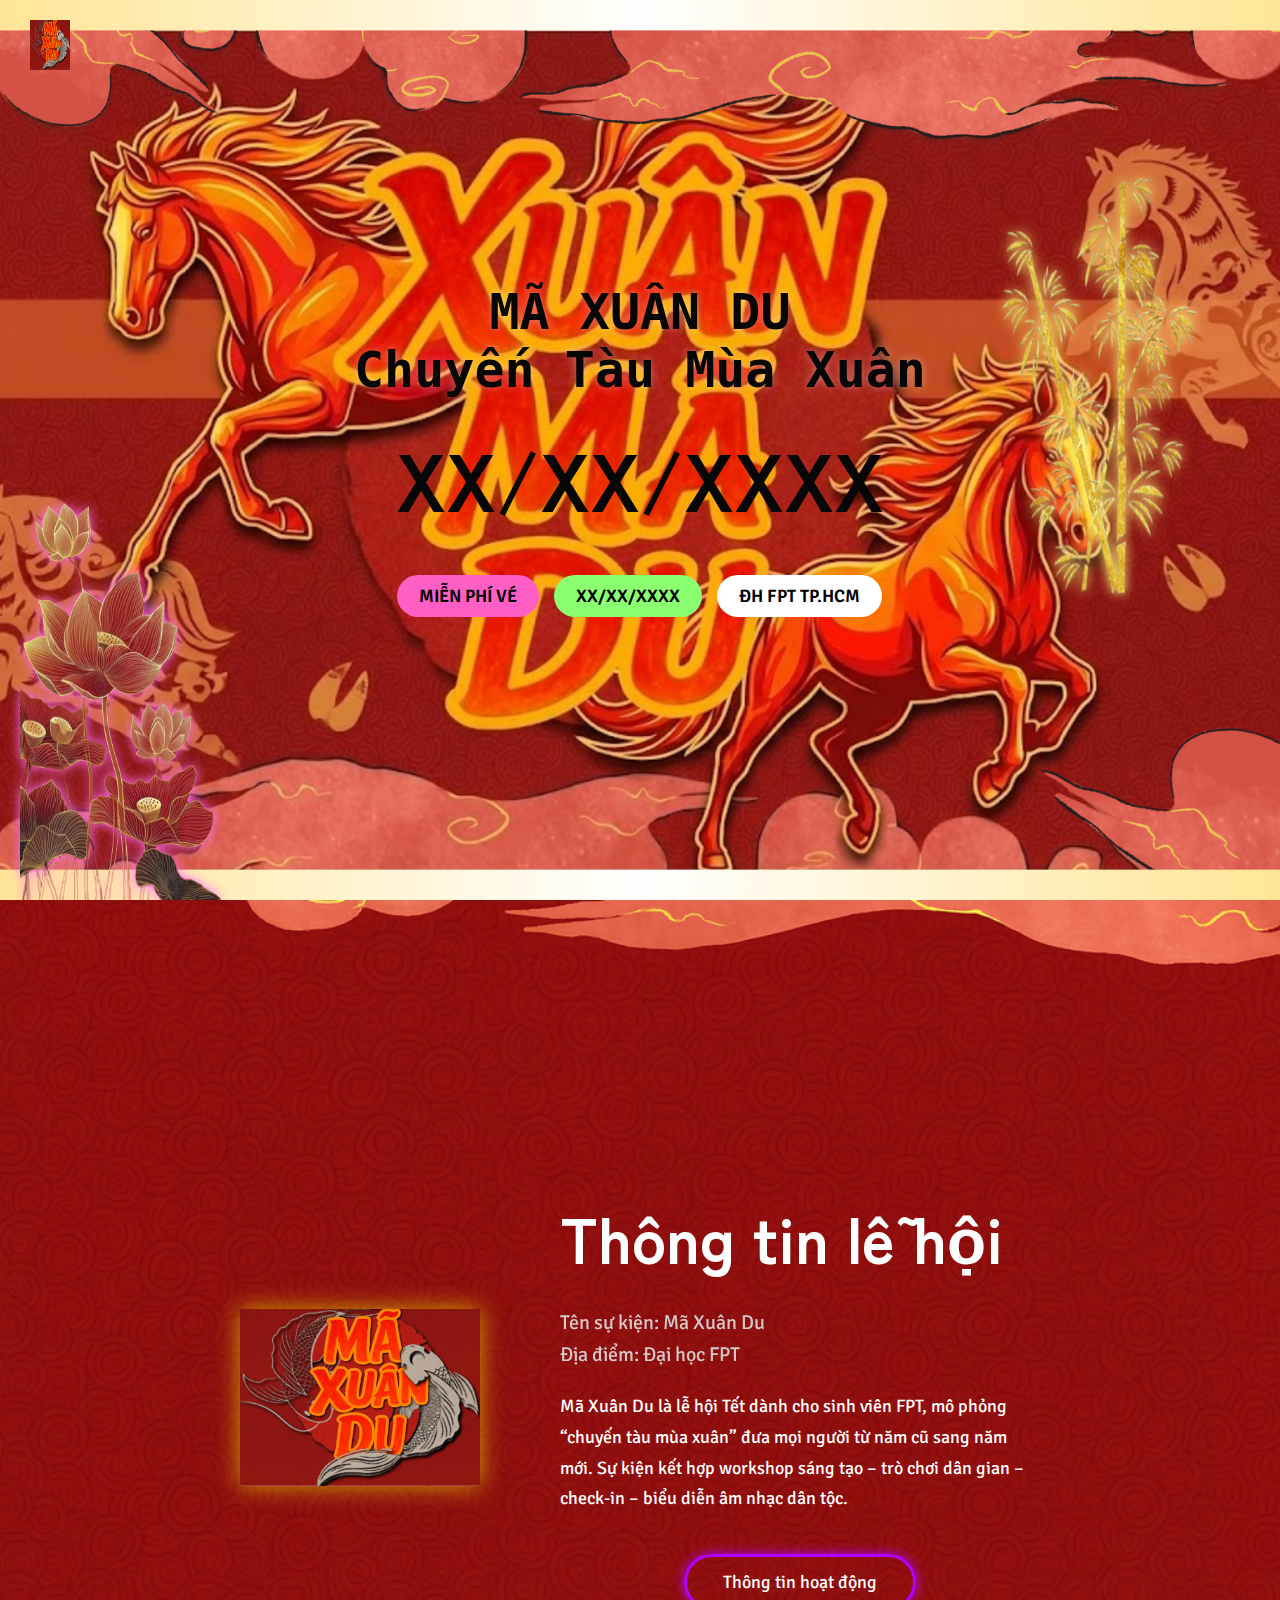
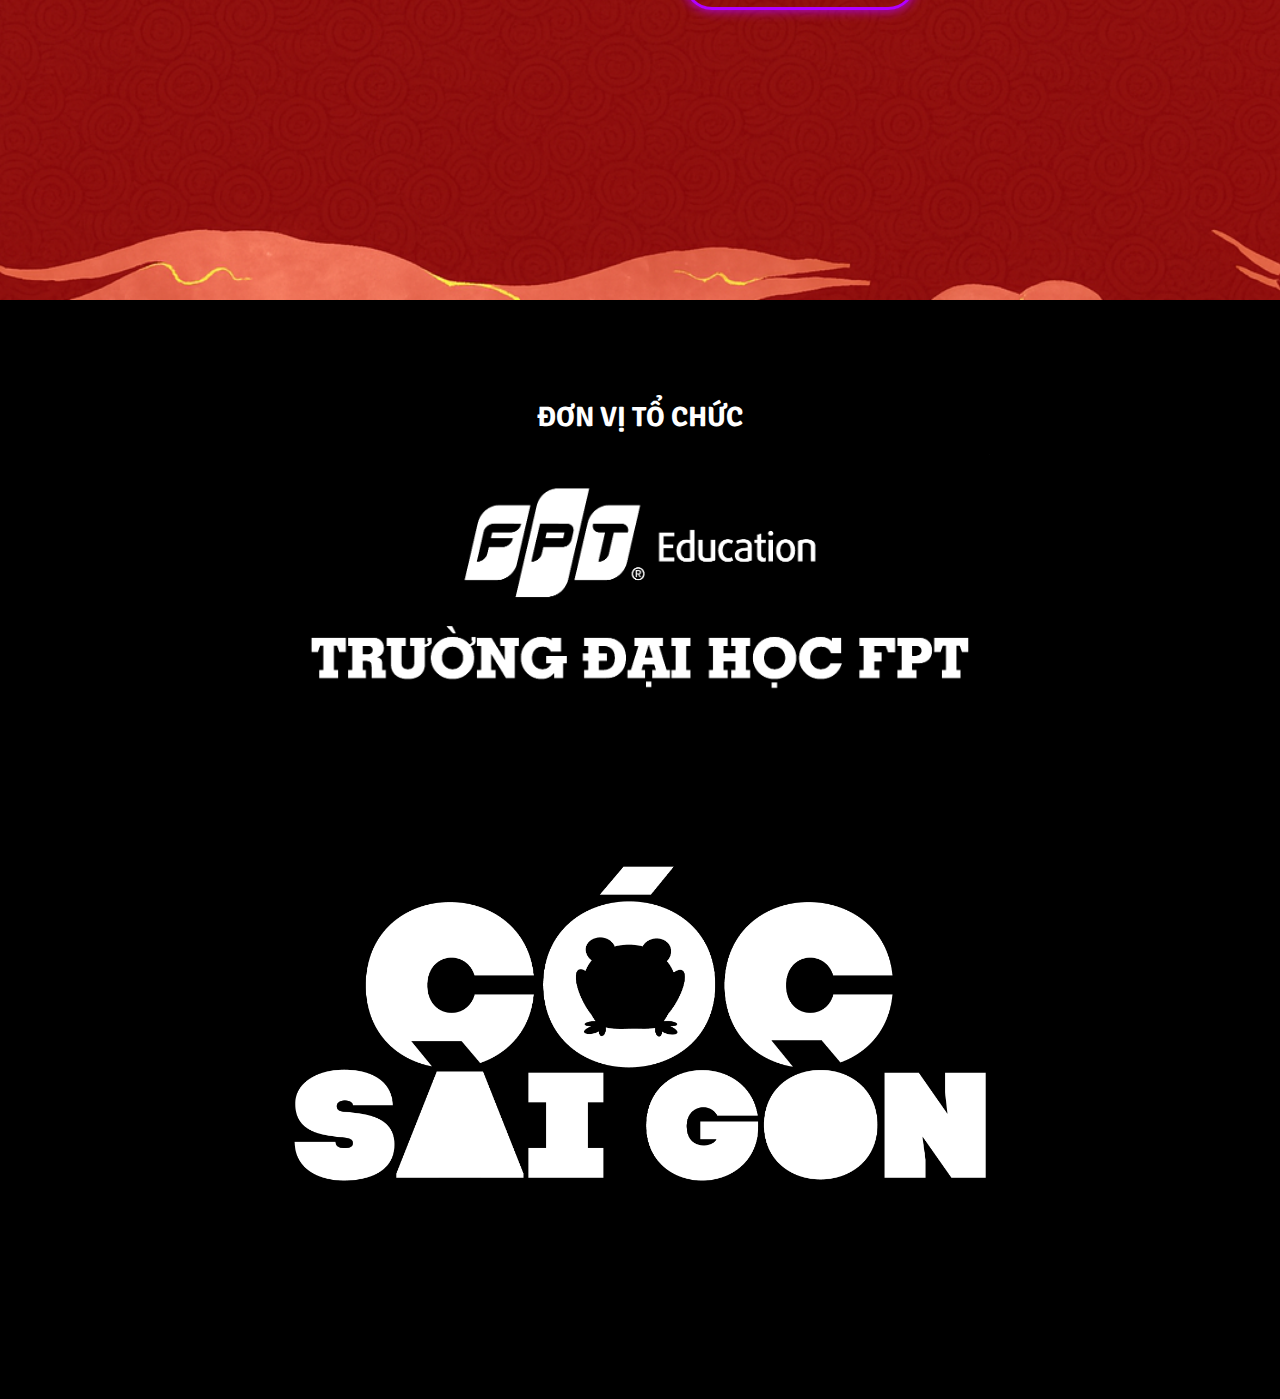
<file: index.html>
<!DOCTYPE html>
<html lang="vi">
<head>
    <meta charset="UTF-8" />
    <meta name="viewport" content="width=device-width, initial-scale=1.0" />
    <title>MÃ XUÂN DU</title>
    <link rel="stylesheet" href="style.css" />
    <link href="https://fonts.googleapis.com/css2?family=Zen+Kaku+Gothic+New:wght@400;700&family=Signika:wght@300;400;600&display=swap" rel="stylesheet">
</head>


<body>
    <header class="navbar">
        <div class="logo">
            <img src="image/logo2.png" class="about-logo "></div>
    </header>   

    <section class="hero">
        <img src="image/lotus.png" class="lotus-left">
        <img src="image/image-removebg-preview (4).png" class="bird-right">

        <div class="hero-text">
            <h3 class="sub-title">MÃ XUÂN DU<br>Chuyến Tàu Mùa Xuân</h3>
            <h1 class="main-title">XX/XX/XXXX</h1>

            <div class="labels">
                <div class="label pink">MIỄN PHÍ VÉ</div>
                <div class="label green">XX/XX/XXXX</div>
                <div class="label white">ĐH FPT TP.HCM</div>
            </div>
        </div>
    </section>
    <section class="about">
        <div class="about-container">

            <div class="about-left">
                <img src="image/logo2.png" alt="" class="aboutlogo">
            </div>

            <div class="about-right">
                <h2 class="about-title">Thông tin lễ hội</h2>

                <p class="quote">
                    Tên sự kiện: Mã Xuân Du<br>
                    Địa điểm: Đại học FPT
                </p>

                <p class="about-text">
                    Mã Xuân Du là lễ hội Tết dành cho sinh viên FPT, mô phỏng “chuyến tàu mùa xuân” đưa mọi
                    người từ năm cũ sang năm mới. Sự kiện kết hợp workshop sáng tạo – trò chơi dân gian –
                    check-in – biểu diễn âm nhạc dân tộc.<br>
                    


                    
                </p>

                <a  class="detail-btn">Thông tin hoạt động</a>
            </div>
        </div>
    </section> 
    <div id="activity-popup" class="popup">
        <div class="popup-content">
            <span class="close-popup">&times;</span>

            <h2 class="popup-title">Hoạt động lễ hội</h2>

            <p class="popup-text">
                <b>Workshop:</b><br>
                • Custom lì xì<br>
                • Trang trí lồng đèn<br>
                • Viết thư pháp<br><br>

                <b>Trò chơi dân gian:</b><br>
                • Cà kheo<br>
                • Nhảy sạp<br>
                • Đập niêu<br><br>

                <b>Hoạt động khác:</b><br>
                • Đoàn tàu xuân<br>
                • Chợ Hoa<br>
                • Không gian âm nhạc dân tộc
            </p>
        </div>
    </div>
    <section class="organizer-section">
        <h2>ĐƠN VỊ TỔ CHỨC</h2>

        <div class="organizer-logos">
            <img src="image/2021-FPTU-Long_Duong ban-01.png" alt="Organization 1" class="org-logo">
            <img src="image/Logo CSG bản chính.png" alt="Organization 2" class="org-logo">
        </div>
    </section>

 


</body>
</html>
<script>
const btn = document.querySelector(".detail-btn");
const popup = document.getElementById("activity-popup");
const closeBtn = document.querySelector(".close-popup");

btn.onclick = function() {
    popup.style.display = "flex";
};

closeBtn.onclick = function() {
    popup.style.display = "none";
};

window.onclick = function(e) {
    if (e.target === popup) {
        popup.style.display = "none";
    }
};
</script>
</file>
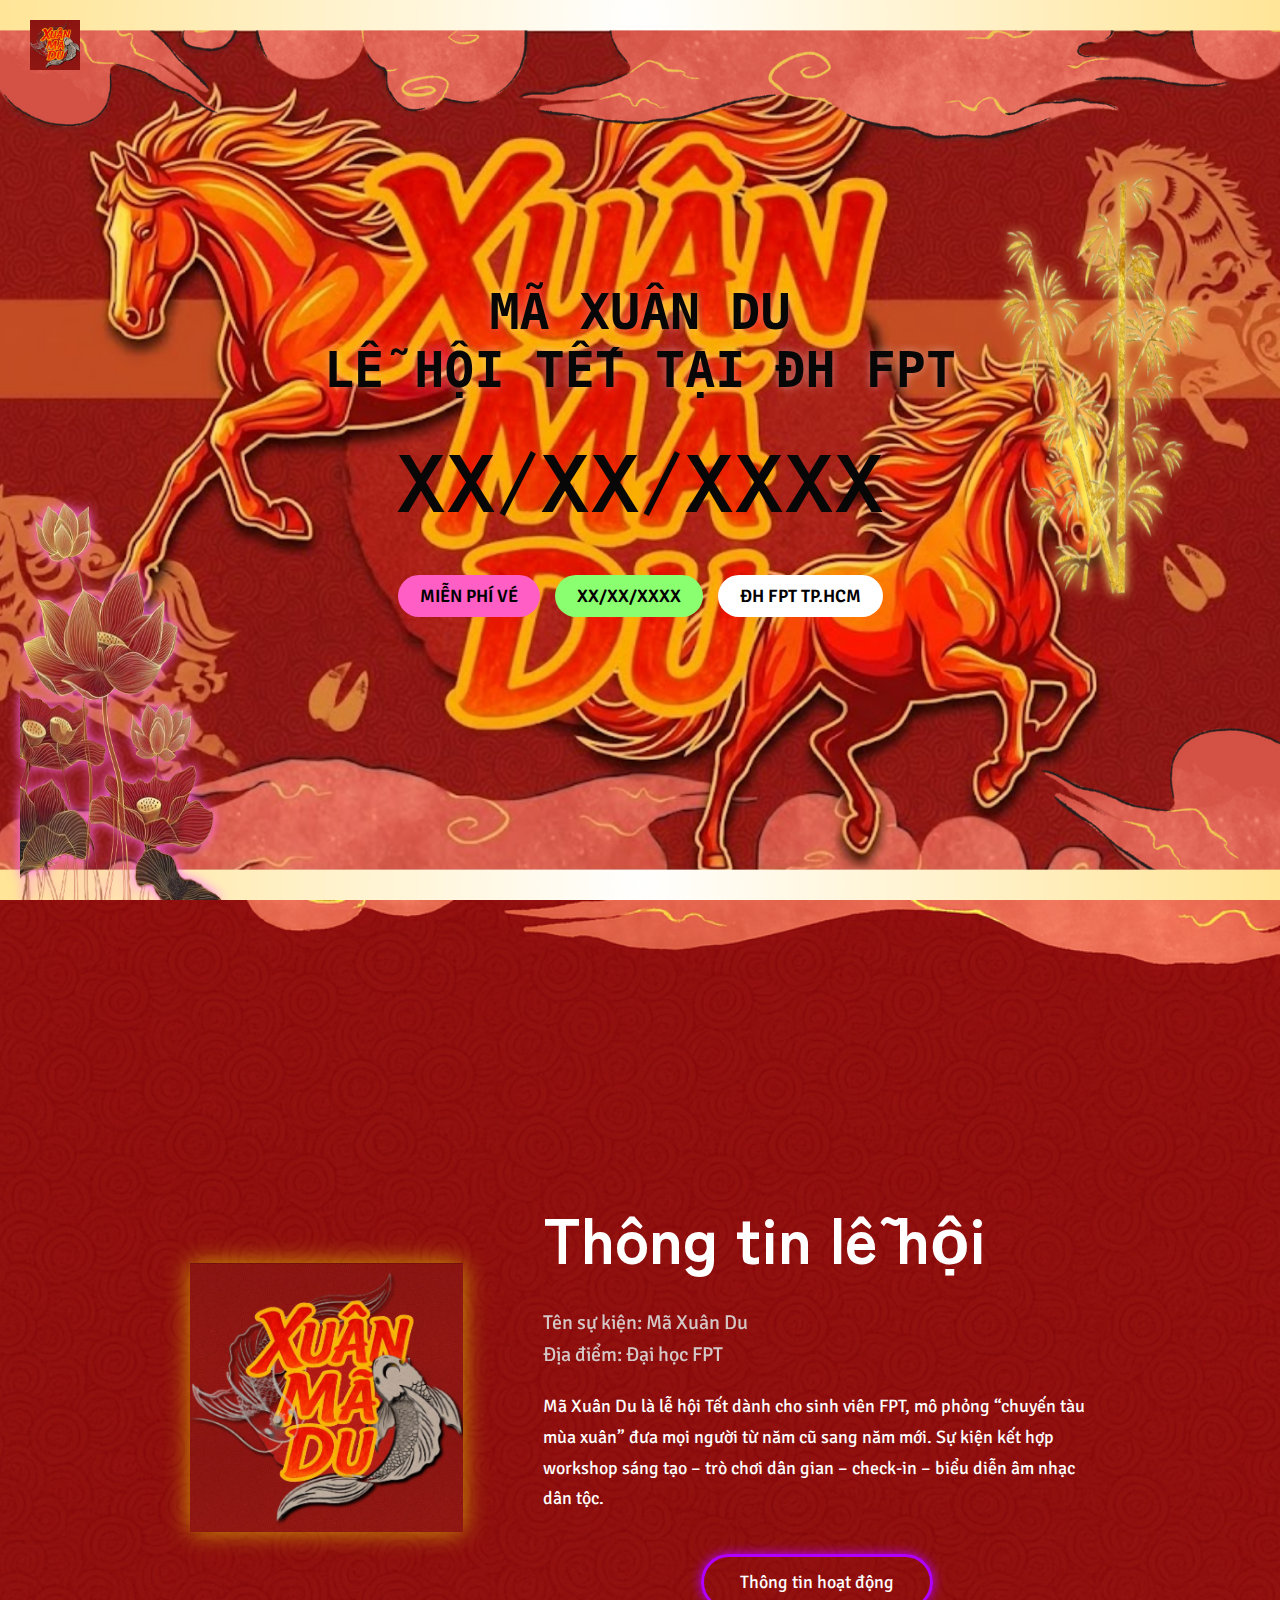
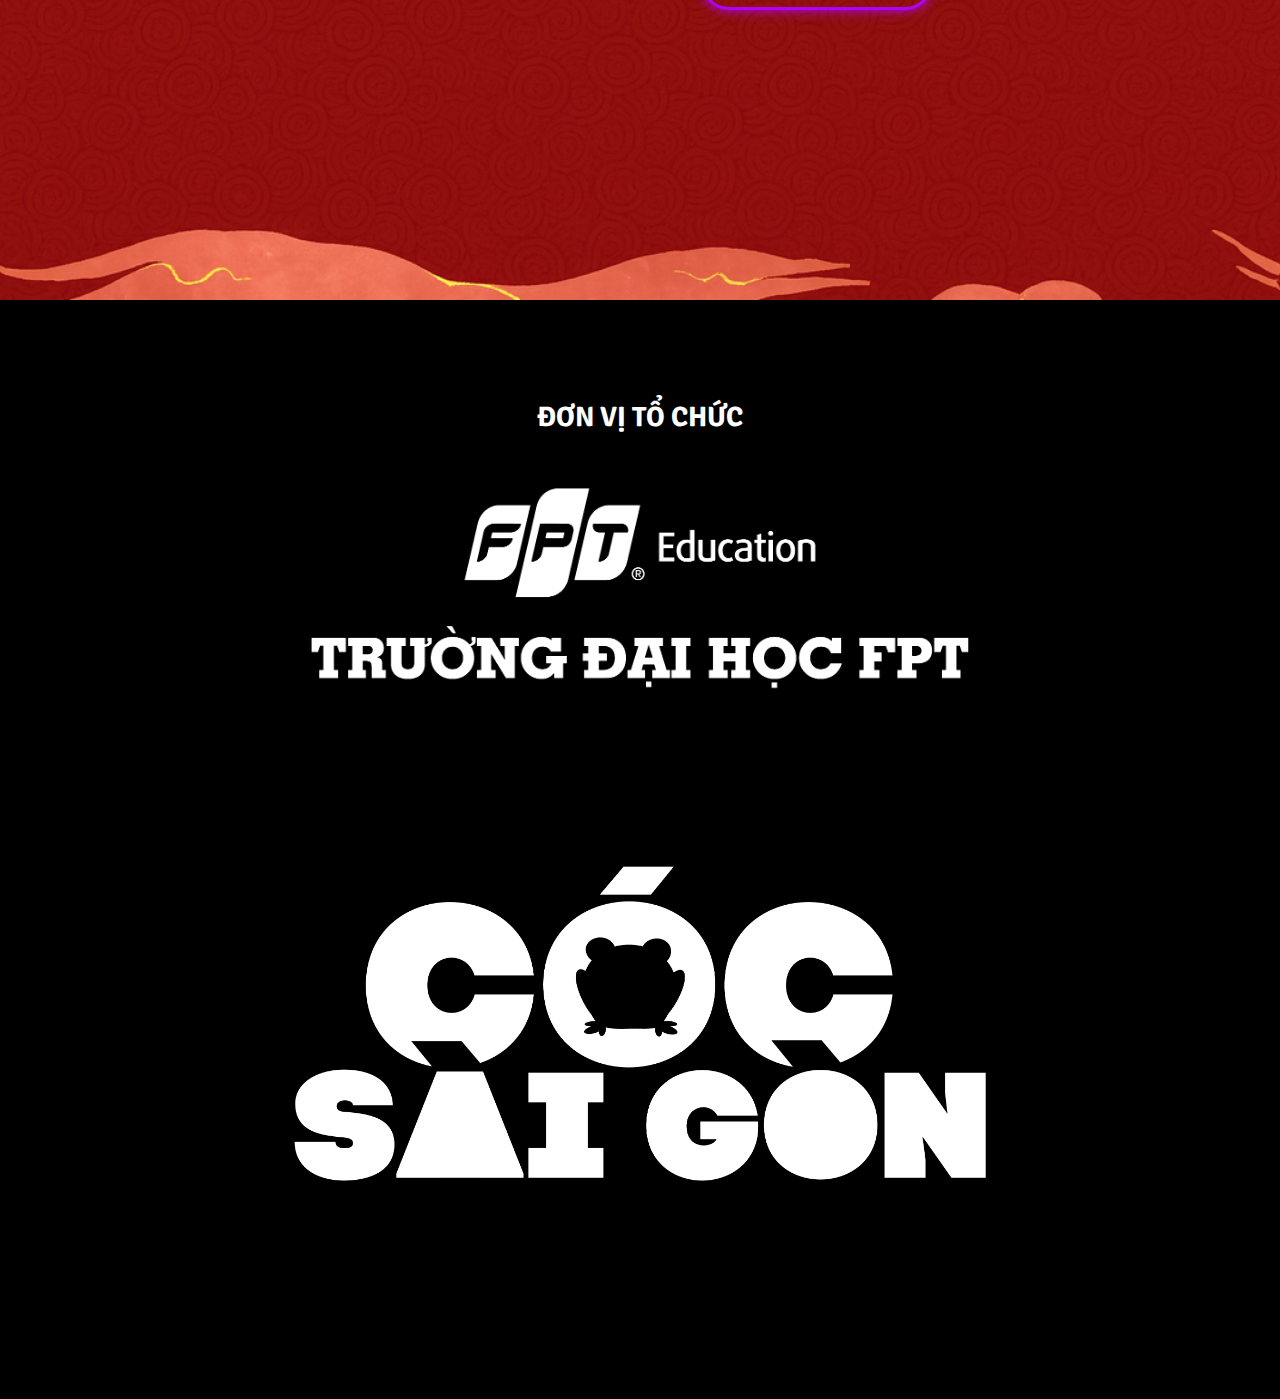
<file: final.html>
<!DOCTYPE html>
<html lang="vi">
<head>
    <meta charset="UTF-8" />
    <meta name="viewport" content="width=device-width, initial-scale=1.0" />
    <title>MÃ XUÂN DU</title>
    <link rel="stylesheet" href="test.css" />
    <link href="https://fonts.googleapis.com/css2?family=Zen+Kaku+Gothic+New:wght@400;700&family=Signika:wght@300;400;600&display=swap" rel="stylesheet">
</head>


<body>
    <header class="navbar">
        <div class="logo">
            <img src="/logo1.png" class="about-logo "></div>
    </header>   

    <section class="hero">
        <img src="/image-removebg-preview.png" class="lotus-left">
        <img src="/image-removebg-preview (4).png" class="bird-right">

        <div class="hero-text">
            <h3 class="sub-title">MÃ XUÂN DU<br>LỄ HỘI TẾT TẠI ĐH FPT</h3>
            <h1 class="main-title">XX/XX/XXXX</h1>

            <div class="labels">
                <div class="label pink">MIỄN PHÍ VÉ</div>
                <div class="label green">XX/XX/XXXX</div>
                <div class="label white">ĐH FPT TP.HCM</div>
            </div>
        </div>
    </section>
    <section class="about">
        <div class="about-container">

            <div class="about-left">
                <img src="/logo1.png" alt="" class="aboutlogo">
            </div>

            <div class="about-right">
                <h2 class="about-title">Thông tin lễ hội</h2>

                <p class="quote">
                    Tên sự kiện: Mã Xuân Du<br>
                    Địa điểm: Đại học FPT
                </p>

                <p class="about-text">
                    Mã Xuân Du là lễ hội Tết dành cho sinh viên FPT, mô phỏng “chuyến tàu mùa xuân” đưa mọi
                    người từ năm cũ sang năm mới. Sự kiện kết hợp workshop sáng tạo – trò chơi dân gian –
                    check-in – biểu diễn âm nhạc dân tộc.<br>
                    


                    
                </p>

                <a  class="detail-btn">Thông tin hoạt động</a>
            </div>
        </div>
    </section> 
    <div id="activity-popup" class="popup">
        <div class="popup-content">
            <span class="close-popup">&times;</span>

            <h2 class="popup-title">Hoạt động lễ hội</h2>

            <p class="popup-text">
                <b>Workshop:</b><br>
                • Custom lì xì<br>
                • Trang trí lồng đèn<br>
                • Viết thư pháp<br><br>

                <b>Trò chơi dân gian:</b><br>
                • Cà kheo<br>
                • Nhảy sạp<br>
                • Đập niêu<br><br>

                <b>Hoạt động khác:</b><br>
                • Đoàn tàu xuân<br>
                • Chợ Hoa<br>
                • Không gian âm nhạc dân tộc
            </p>
        </div>
    </div>
    <section class="organizer-section">
        <h2>ĐƠN VỊ TỔ CHỨC</h2>

        <div class="organizer-logos">
            <img src="/2021-FPTU-Long_Duong ban-01.png" alt="Organization 1" class="org-logo">
            <img src="/Logo CSG bản chính.png" alt="Organization 2" class="org-logo">
        </div>
    </section>

 


</body>
</html>
<script>
const btn = document.querySelector(".detail-btn");
const popup = document.getElementById("activity-popup");
const closeBtn = document.querySelector(".close-popup");

btn.onclick = function() {
    popup.style.display = "flex";
};


closeBtn.onclick = function() {
    popup.style.display = "none";
};


window.onclick = function(e) {
    if (e.target === popup) {
        popup.style.display = "none";
    }
};
</script>
</file>
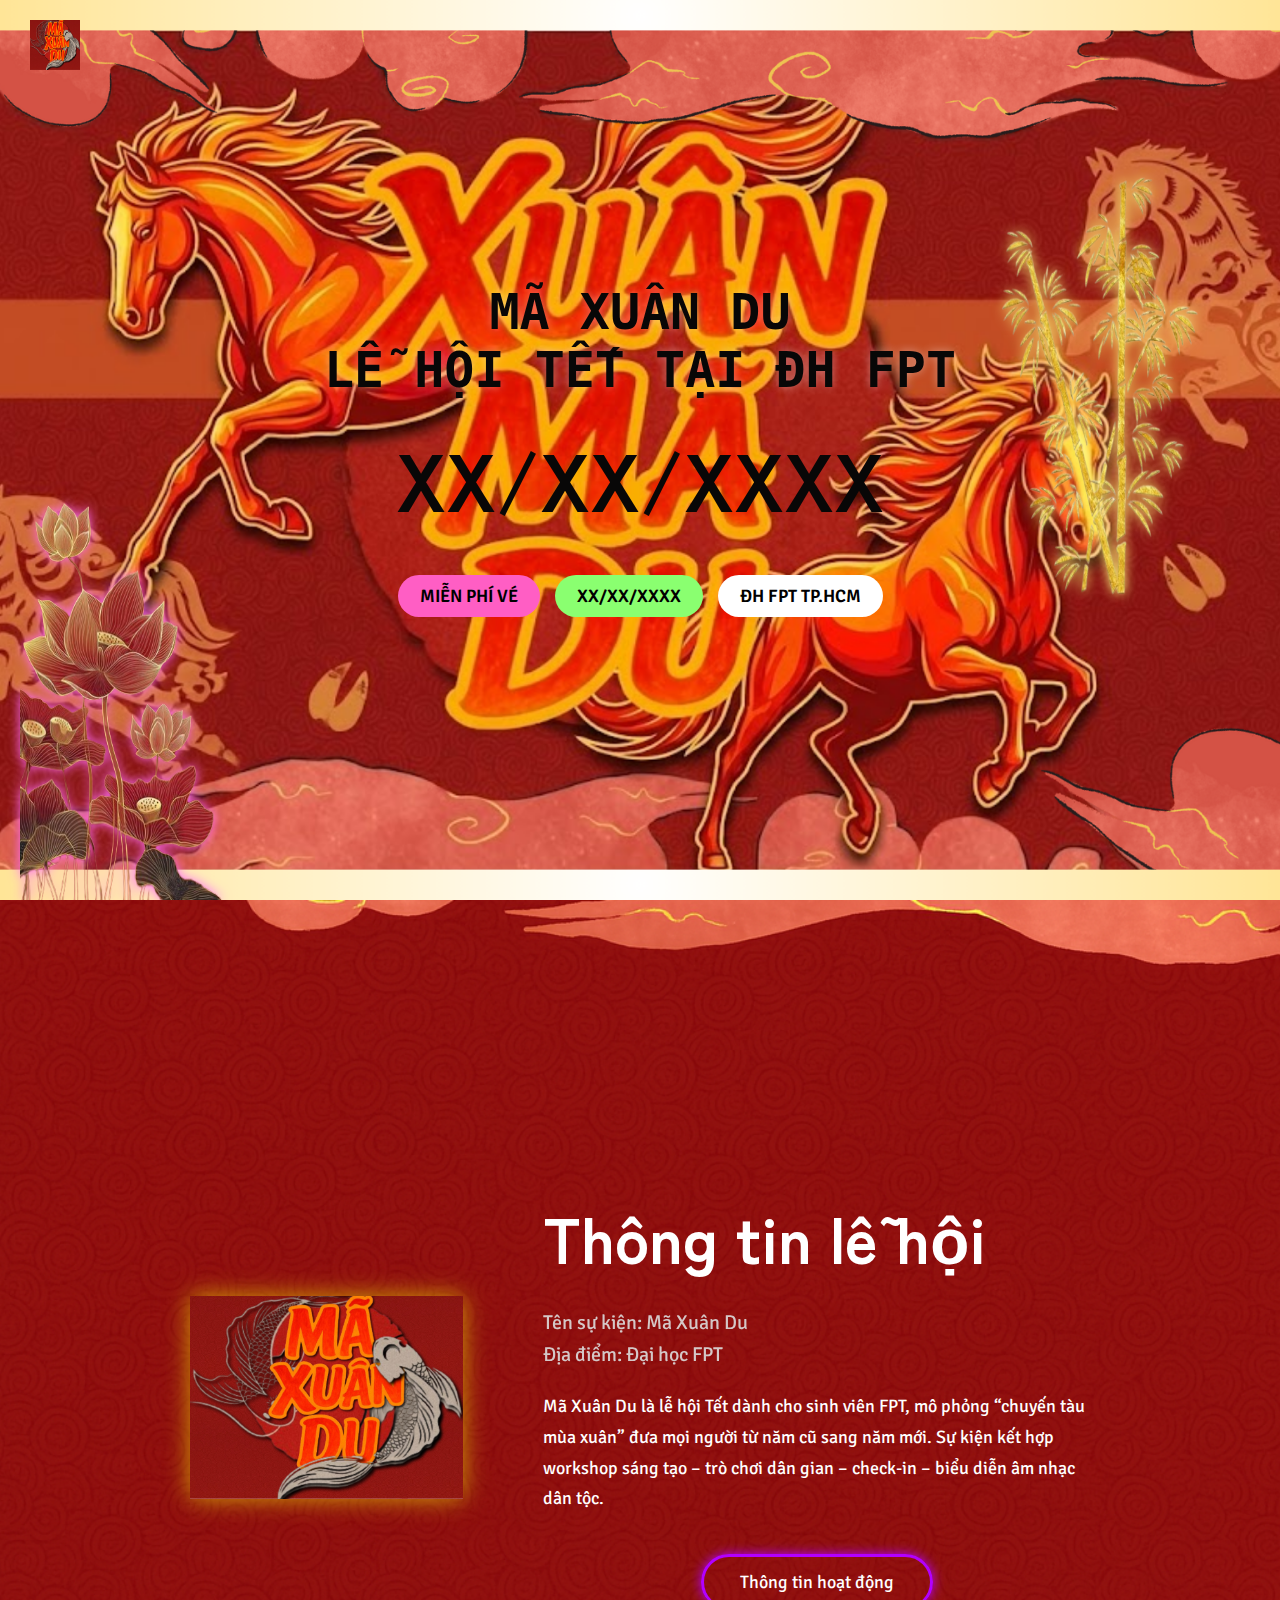
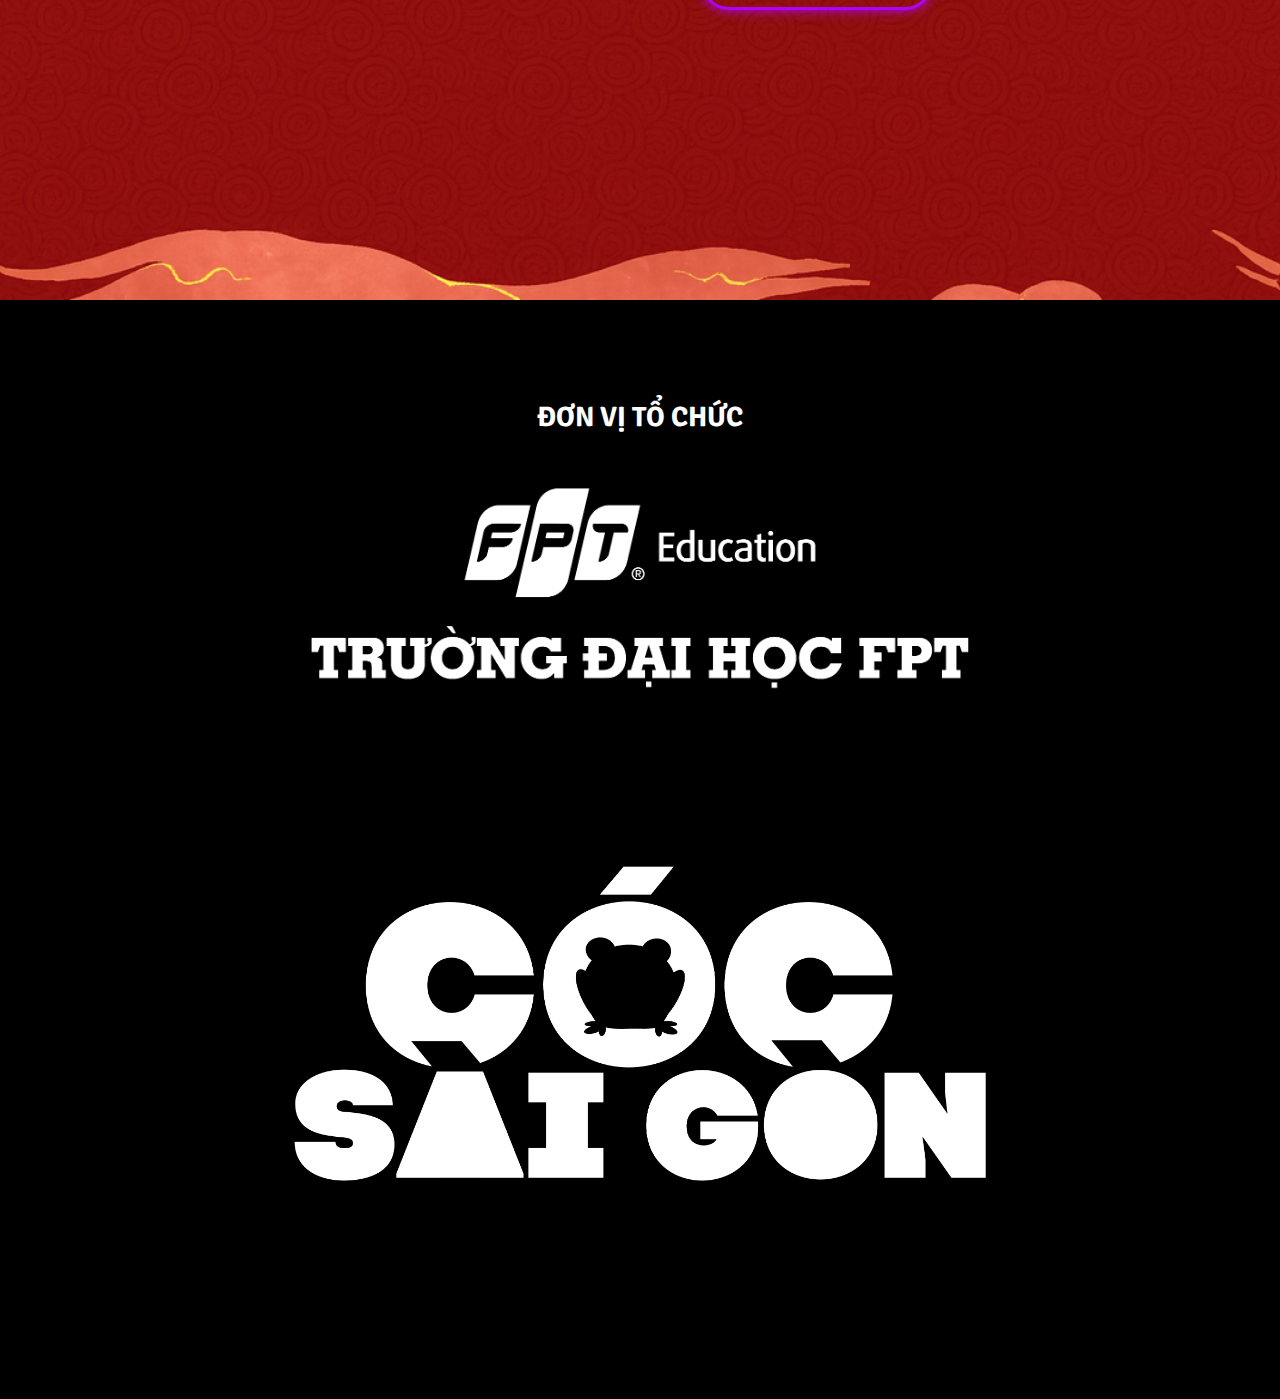
<file: test.html>
<!DOCTYPE html>
<html lang="vi">
<head>
    <meta charset="UTF-8" />
    <meta name="viewport" content="width=device-width, initial-scale=1.0" />
    <title>MÃ XUÂN DU</title>
    <link rel="stylesheet" href="test.css" />
    <link href="https://fonts.googleapis.com/css2?family=Zen+Kaku+Gothic+New:wght@400;700&family=Signika:wght@300;400;600&display=swap" rel="stylesheet">
</head>


<body>
    <!-- Navigation -->
    <header class="navbar">
        <div class="logo">
            <img src="/logo2.png" class="about-logo "></div>
        <!--<div class="menu-icon">☰</div>-->
    </header>   

    <!-- Hero Section -->
    <section class="hero">
        <img src="/image-removebg-preview.png" class="lotus-left">
        <img src="/image-removebg-preview (4).png" class="bird-right">

        <div class="hero-text">
            <h3 class="sub-title">MÃ XUÂN DU<br>LỄ HỘI TẾT TẠI ĐH FPT</h3>
            <h1 class="main-title">XX/XX/XXXX</h1>

            <div class="labels">
                <div class="label pink">MIỄN PHÍ VÉ</div>
                <div class="label green">XX/XX/XXXX</div>
                <div class="label white">ĐH FPT TP.HCM</div>
            </div>
        </div>
    </section>
    <!-- About Section -->
    <section class="about">
        <div class="about-container">

            <div class="about-left">
                <img src="/logo2.png" alt="" class="aboutlogo">
            </div>

            <div class="about-right">
                <h2 class="about-title">Thông tin lễ hội</h2>

                <p class="quote">
                    Tên sự kiện: Mã Xuân Du<br>
                    Địa điểm: Đại học FPT
                </p>

                <p class="about-text">
                    Mã Xuân Du là lễ hội Tết dành cho sinh viên FPT, mô phỏng “chuyến tàu mùa xuân” đưa mọi
                    người từ năm cũ sang năm mới. Sự kiện kết hợp workshop sáng tạo – trò chơi dân gian –
                    check-in – biểu diễn âm nhạc dân tộc.<br>
                    


                    
                </p>

                <a  class="detail-btn">Thông tin hoạt động</a>
            </div>
        </div>
    </section> 
    <!-- Popup Section -->
    <div id="activity-popup" class="popup">
        <div class="popup-content">
            <span class="close-popup">&times;</span>

            <h2 class="popup-title">Hoạt động lễ hội</h2>

            <p class="popup-text">
                <b>Workshop:</b><br>
                • Custom lì xì<br>
                • Trang trí lồng đèn<br>
                • Viết thư pháp<br><br>

                <b>Trò chơi dân gian:</b><br>
                • Cà kheo<br>
                • Nhảy sạp<br>
                • Đập niêu<br><br>

                <b>Hoạt động khác:</b><br>
                • Đoàn tàu xuân<br>
                • Chợ Hoa<br>
                • Không gian âm nhạc dân tộc
            </p>
        </div>
    </div>
        <!-- SECTION: Đơn vị tổ chức -->
    <section class="organizer-section">
        <h2>ĐƠN VỊ TỔ CHỨC</h2>

        <div class="organizer-logos">
            <img src="/2021-FPTU-Long_Duong ban-01.png" alt="Organization 1" class="org-logo">
            <img src="/Logo CSG bản chính.png" alt="Organization 2" class="org-logo">
        </div>
    </section>

 


</body>
</html>
<script>
const btn = document.querySelector(".detail-btn");
const popup = document.getElementById("activity-popup");
const closeBtn = document.querySelector(".close-popup");

// Mở popup
btn.onclick = function() {
    popup.style.display = "flex";
};

// Đóng popup khi bấm dấu X
closeBtn.onclick = function() {
    popup.style.display = "none";
};

// Đóng popup khi bấm ra ngoài
window.onclick = function(e) {
    if (e.target === popup) {
        popup.style.display = "none";
    }
};
</script>
</file>
<file: style.css>
* {
    margin: 0;
    padding: 0;
    box-sizing: border-box;
    font-family: 'Signika', sans-serif;
}

body {
    background: #000;
    color: white;
    overflow-x: hidden;
}

.navbar {
    position: absolute;
    top: 20px;
    left: 30px;
    right: 30px;
    display: flex;
    justify-content: space-between;
    align-items: center;
    z-index: 10;
}

.logo {
    width: 50px; 
    height: 60px;
}

.about-logo{
    width: 40px;
    height: 50px;
}

.menu-icon {
    font-size: 30px;
    cursor: pointer;
}

.hero {
    position: relative;
    width: 100%;
    height: 100vh;
    background-image: url(/Thêm\ tiêu\ đề.png);
    background-size: cover;
    background-position: center;
    display: flex;
    align-items: center;
    justify-content: center;
    text-align: center;
}

.lotus-left {
    position: absolute;
    left: 20px;
    bottom: 0;
    width: 430px;
    height: 400px;
    filter: drop-shadow(0 0 6px #ff6cf9);
}

.bird-right {
    position: absolute;
    right: 30px;
    top: 160px;
    width: 300px;
    height: 452px;
    filter: drop-shadow(0 0 6px #fffb7a);
}

.sub-title {
    font-size: 50px;
    font-weight: 700;
    color: rgb(8, 7, 7);
    text-shadow: 0 0 10px rgba(255,255,255,0.4);
    margin-bottom: 20px;
    font-family:'monospace';
}

.main-title {
    font-size: 80px;
    font-weight: 700;
    margin-bottom: 40px;
    font-family: 'Zen Kaku Gothic New', sans-serif;
     color: rgb(8, 7, 7);
}

.labels {
    display: flex;
    gap: 15px;
    justify-content: center;
}

.label {
    padding: 10px 22px;
    border-radius: 22px;
    font-size: 18px;
    font-weight: 600;
    color: black;
}

.pink {
    background: #ff5ec4;
}

.green {
    background: #8aff70;
}

.white {
    background: #ffffff;
}

@media(max-width: 768px) {
    .main-title {
        font-size: 48px;
    }
    .sub-title {
        font-size: 18px;
    }
    .labels {
        flex-direction: column;
    }
    .lotus-left {
        width: 200px;
    }
    .bird-right {
        width: 150px;
    }
}
.about {
position: relative;
    width: 100%;
    height: 1000px;
    background-image: url(/tab2.png);
    background-size: cover;
    background-position: center;
    display: flex;
    align-items: center;
    justify-content: center;
    text-align: center;
}

.about-container {
    width: 900px;
    max-width: 800px;
    height: 700px;
    display: flex;
    align-items: center;
    gap: 80px;
}

.about-left {
    flex: 1;
}

.aboutlogo {
    width: 100%;
    max-width: 900px;
    filter: drop-shadow(0 0 12px rgba(255,255,0,0.6));
}

.about-right {
    flex: 2;
    color: #fff;
}

.about-title {
    font-size: 64px;
    font-weight: 700;
    margin-bottom: 25px;
    font-family: 'Zen Kaku Gothic New', sans-serif;
    text-align: left;
}

.quote {
    font-size: 20px;
    color: #dcdcdc;
    margin-bottom: 20px;
    line-height: 1.6;
    opacity: 0.9;
    text-align: left;
}

.about-text {
    font-size: 18px;
    line-height: 1.7;
    margin-bottom: 40px;
    text-align: left;
}

.detail-btn {
    display: inline-block;
    padding: 14px 36px;
    border: 3px solid #b200ff;
    color: white;
    border-radius: 30px;
    font-size: 18px;
    text-decoration: none;
    transition: 0.3s;
    box-shadow: 0 0 12px #b200ff;
}

.detail-btn:hover {
    background: #b200ff;
}

@media(max-width: 900px) {
    .about-container {
        flex-direction: column;
        text-align: center;
        gap: 50px;
    }

    .about-title {
        font-size: 48px;
    }
}
.popup {
    display: none;
    position: fixed;
    z-index: 999;
    top: 0;
    left: 0;
    width: 100%;
    height: 100%;
    background: rgba(0, 0, 0, 0.65);
    backdrop-filter: blur(3px);
    justify-content: center;
    align-items: center;
}

.popup-content {
    background: #1a001f;
    padding: 40px;
    width: 70%;
    max-width: 650px;
    border-radius: 20px;
    box-shadow: 0 0 30px #d400ff;
    border: 3px solid #c400ff;
    animation: popupShow 0.3s ease;
}

.close-popup {
    font-size: 35px;
    cursor: pointer;
    float: right;
    color: #fff;
}

.popup-title {
    font-size: 40px;
    font-weight: bold;
    margin-bottom: 20px;
    text-shadow: 0 0 10px #ff9dff;
}

.popup-text {
    font-size: 20px;
    line-height: 1.7;
    color: #e6e6e6;
}

@keyframes popupShow {
    from {
        transform: scale(0.7);
        opacity: 0;
    }
    to {
        transform: scale(1);
        opacity: 1;
    }
}
.organizer-section {
    margin-top: 60px;
    padding: 40px 20px;
    text-align: center;
}

.organizer-section h2 {
    font-size: 28px;
    margin-bottom: 20px;
    font-weight: bold;
}

.organizer-logos {
    display: flex;
    justify-content: center;
    gap: 40px;
    flex-wrap: wrap;
}

.org-logo {
    width: 700px;
    height: auto;
    object-fit: contain;
    transition: 0.3s ease;
}

.org-logo:hover {
    transform: scale(1.08);
}
</file>
<file: test.css>
/* Fonts + reset */
* {
    margin: 0;
    padding: 0;
    box-sizing: border-box;
    font-family: 'Signika', sans-serif;
}

body {
    background: #000;
    color: white;
    overflow-x: hidden;
}

/* Navbar */
.navbar {
    position: absolute;
    top: 20px;
    left: 30px;
    right: 30px;
    display: flex;
    justify-content: space-between;
    align-items: center;
    z-index: 10;
}

.logo {
    width: 50px; 
    height: 60px;
}

.about-logo{
    width: 50px;
    height: 50px;
}

.menu-icon {
    font-size: 30px;
    cursor: pointer;
}

/* Hero Section */
.hero {
    position: relative;
    width: 100%;
    height: 100vh;
    background-image: url(/Thêm\ tiêu\ đề.png);
    background-size: cover;
    background-position: center;
    display: flex;
    align-items: center;
    justify-content: center;
    text-align: center;
}

/* Images */
.lotus-left {
    position: absolute;
    left: 20px;
    bottom: 0;
    width: 430px;
    height: 400px;
    filter: drop-shadow(0 0 6px #ff6cf9);
}

.bird-right {
    position: absolute;
    right: 30px;
    top: 160px;
    width: 300px;
    height: 452px;
    filter: drop-shadow(0 0 6px #fffb7a);
}

/* Text */
.sub-title {
    font-size: 50px;
    font-weight: 700;
    color: rgb(8, 7, 7);
    text-shadow: 0 0 10px rgba(255,255,255,0.4);
    margin-bottom: 20px;
    font-family:'monospace';
}

.main-title {
    font-size: 80px;
    font-weight: 700;
    margin-bottom: 40px;
    font-family: 'Zen Kaku Gothic New', sans-serif;
     color: rgb(8, 7, 7);
}

/* Labels */
.labels {
    display: flex;
    gap: 15px;
    justify-content: center;
}

.label {
    padding: 10px 22px;
    border-radius: 22px;
    font-size: 18px;
    font-weight: 600;
    color: black;
}

.pink {
    background: #ff5ec4;
}

.green {
    background: #8aff70;
}

.white {
    background: #ffffff;
}

/* Responsiveness */
@media(max-width: 768px) {
    .main-title {
        font-size: 48px;
    }
    .sub-title {
        font-size: 18px;
    }
    .labels {
        flex-direction: column;
    }
    .lotus-left {
        width: 200px;
    }
    .bird-right {
        width: 150px;
    }
}
/* About Section */
.about {
position: relative;
    width: 100%;
    height: 1000px;
    background-image: url(/tab2.png);
    background-size: cover;
    background-position: center;
    display: flex;
    align-items: center;
    justify-content: center;
    text-align: center;
}

.about-container {
    width: 900px;
    max-width: 900px;
    height: 700px;
    display: flex;
    align-items: center;
    gap: 80px;
}

/* Left Logo */
.about-left {
    width: 900px;
    flex: 1;
}

.aboutlogo {
    width: 100%;
    max-width: 900px;
    filter: drop-shadow(0 0 12px rgba(255,255,0,0.6));
}

/* Right Text */
.about-right {
    flex: 2;
    color: #fff;
}

.about-title {
    font-size: 64px;
    font-weight: 700;
    margin-bottom: 25px;
    font-family: 'Zen Kaku Gothic New', sans-serif;
    text-align: left;
}

.quote {
    font-size: 20px;
    color: #dcdcdc;
    margin-bottom: 20px;
    line-height: 1.6;
    opacity: 0.9;
    text-align: left;
}

.about-text {
    font-size: 18px;
    line-height: 1.7;
    margin-bottom: 40px;
    text-align: left;
}

/* Button */
.detail-btn {
    display: inline-block;
    padding: 14px 36px;
    border: 3px solid #b200ff;
    color: white;
    border-radius: 30px;
    font-size: 18px;
    text-decoration: none;
    transition: 0.3s;
    box-shadow: 0 0 12px #b200ff;
}

.detail-btn:hover {
    background: #b200ff;
}

/* Responsive */
@media(max-width: 900px) {
    .about-container {
        flex-direction: column;
        text-align: center;
        gap: 50px;
    }

    .about-title {
        font-size: 48px;
    }
}
/* Popup background */
.popup {
    display: none;
    position: fixed;
    z-index: 999;
    top: 0;
    left: 0;
    width: 100%;
    height: 100%;
    background: rgba(0, 0, 0, 0.65);
    backdrop-filter: blur(3px);
    justify-content: center;
    align-items: center;
}

/* Popup box */
.popup-content {
    background: #1a001f;
    padding: 40px;
    width: 70%;
    max-width: 650px;
    border-radius: 20px;
    box-shadow: 0 0 30px #d400ff;
    border: 3px solid #c400ff;
    animation: popupShow 0.3s ease;
}

/* Close button */
.close-popup {
    font-size: 35px;
    cursor: pointer;
    float: right;
    color: #fff;
}

.popup-title {
    font-size: 40px;
    font-weight: bold;
    margin-bottom: 20px;
    text-shadow: 0 0 10px #ff9dff;
}

.popup-text {
    font-size: 20px;
    line-height: 1.7;
    color: #e6e6e6;
}

/* Animation */
@keyframes popupShow {
    from {
        transform: scale(0.7);
        opacity: 0;
    }
    to {
        transform: scale(1);
        opacity: 1;
    }
}
.organizer-section {
    margin-top: 60px;
    padding: 40px 20px;
    text-align: center;
}

.organizer-section h2 {
    font-size: 28px;
    margin-bottom: 20px;
    font-weight: bold;
}

.organizer-logos {
    display: flex;
    justify-content: center;
    gap: 40px; /* khoảng cách giữa 2 logo */
    flex-wrap: wrap;
}

.org-logo {
    width: 700px;
    height: auto;
    object-fit: contain;
    transition: 0.3s ease;
}

.org-logo:hover {
    transform: scale(1.08);
}
</file>
